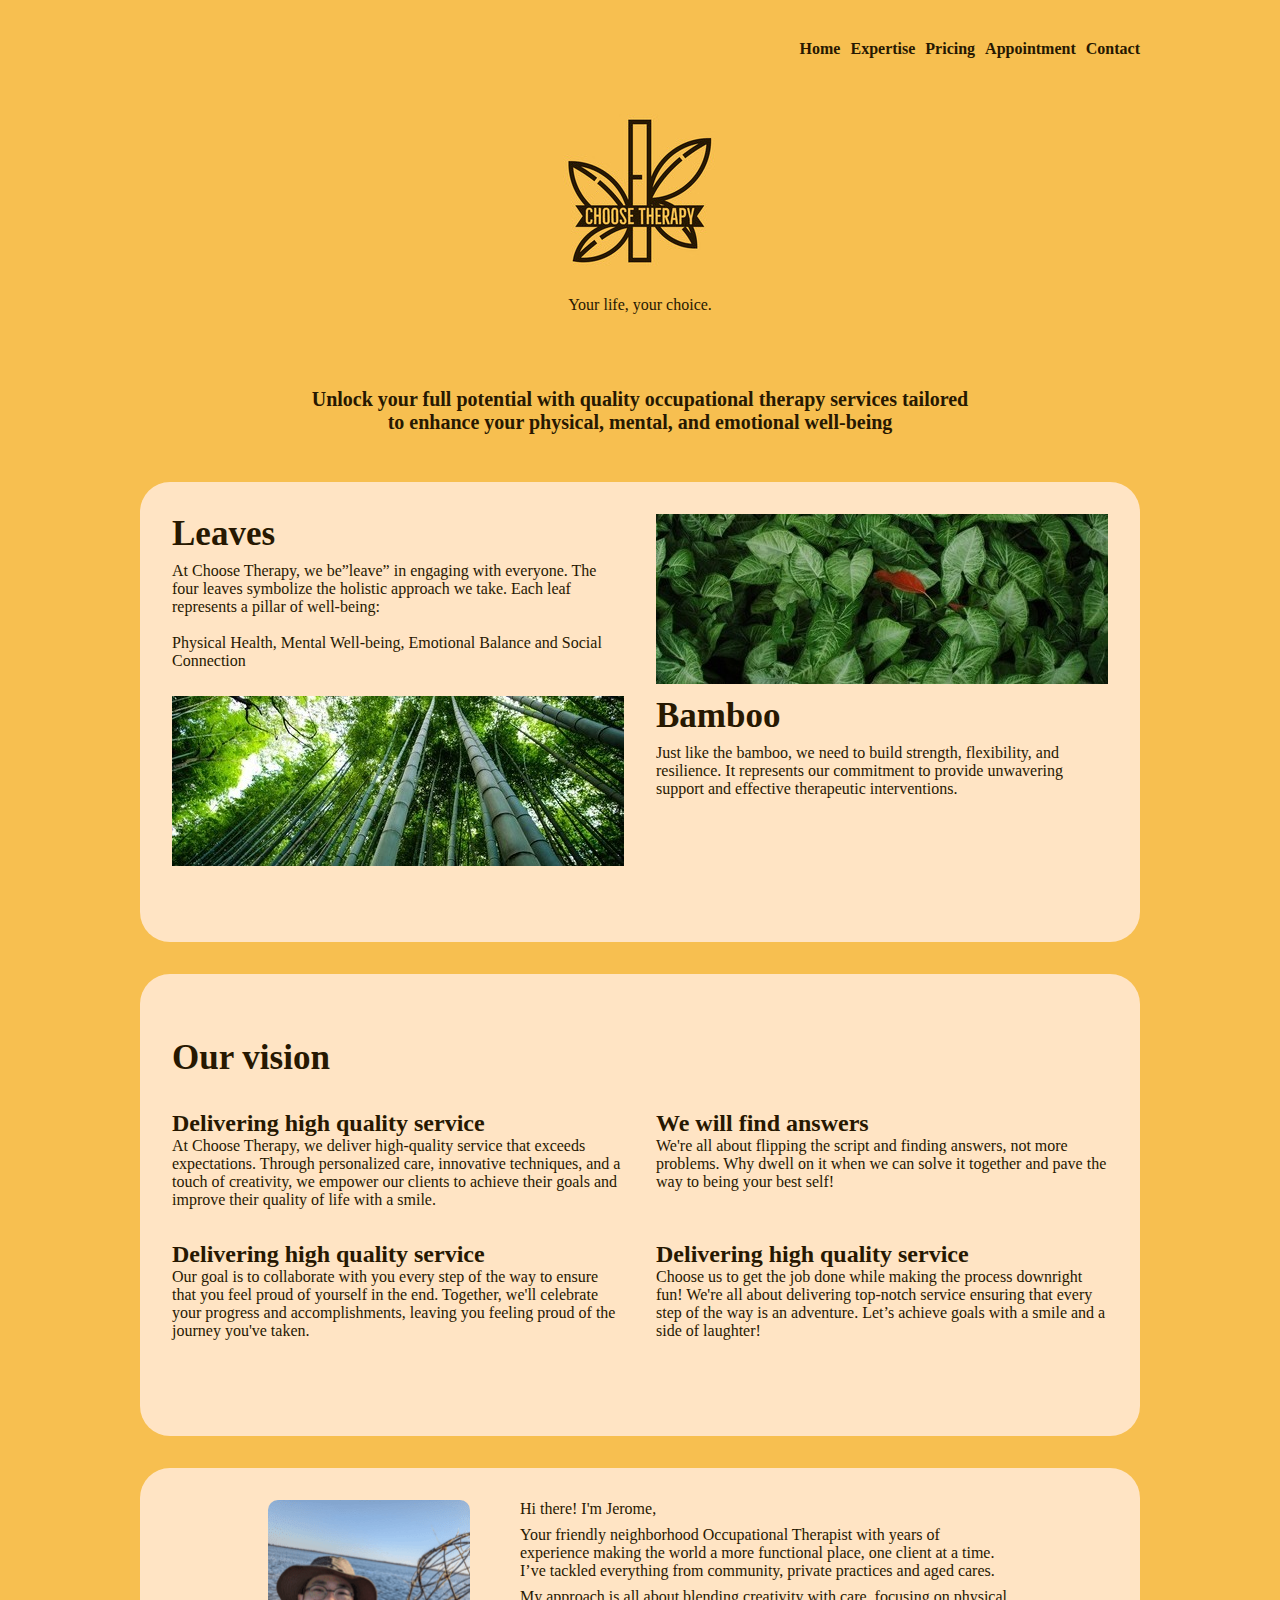
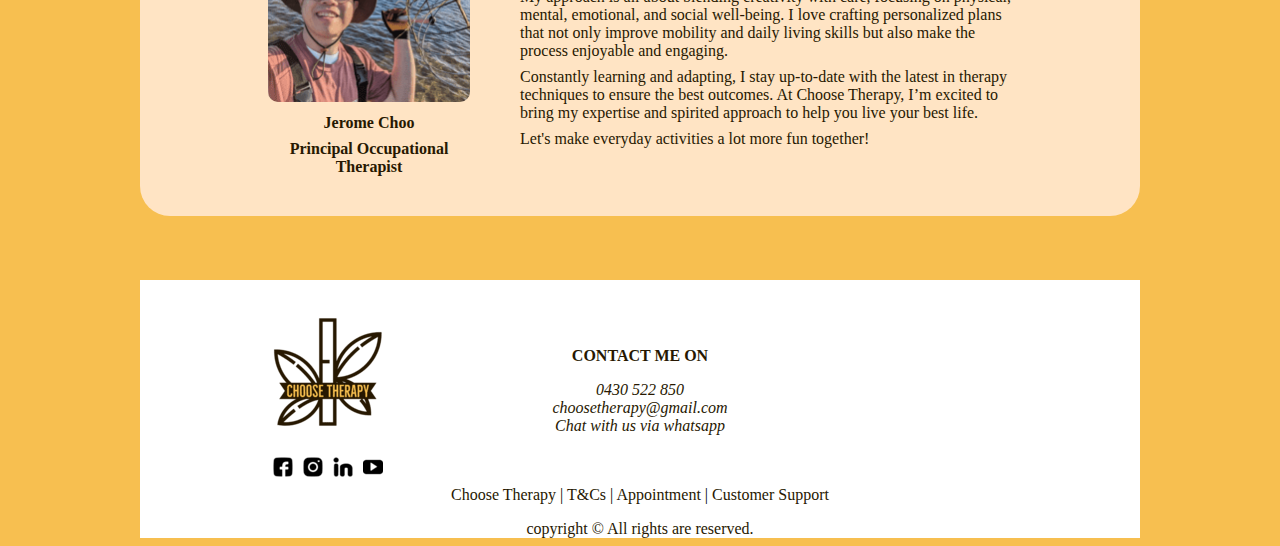
<file: index.html>
<!DOCTYPE html>
<html lang="en">
<head>
  <meta charset="UTF-8">
  <meta name="viewport" content="width=device-width, initial-scale=1.0">
  <meta name="description" content="Choose therapy, mobile therapy service in perth, WA">
  <title>Choose Therapy</title>
  <link rel="stylesheet" href="./css/style.css">
</head>
<body>
  <div id="wrapper">
    <header>
      <nav>
        <ul>
          <li><a href="index.html">Home</a></li>
          <li><a href="expertise.html">Expertise</a></li>
          <li><a href="pricing.html">Pricing</a></li>          
          <li><a href="appointment.html">Appointment</a></li>
          <li><a href="contact.html">Contact</a></li>
        </ul>
      </nav>
      <section class="nav-icon-container">
        <a href="#"><img id="hamberger-icon" class="nav-icon" src="./images/navigation-icon.svg" alt="navigation"></a>
        <span id="hamberger-menu">
          <nav>
            <ul>
              <li><a href="index.html">Home</a></li>
              <li><a href="expertise.html">Expertise</a></li>
              <li><a href="pricing.html">Pricing</a></li>          
              <li><a href="appointment.html">Appointment</a></li>
              <li><a href="contact.html">Contact</a></li>
            </ul>
          </nav>
        </span>
      </section>
      <section class="logo">
        <a href="index.html"><img src="./images/choose-therapy-logo.jpeg" alt="logo"></a>
        <p>Your life, your choice.</p>
      </section>  
    </header>
    <main id="index">
      <section class="intro">
        <p>Unlock your full potential with quality occupational therapy services tailored<br>
        to enhance your physical, mental, and emotional well-being</p>
      </section>
      <section class="business-philosophy">
        <section>
          <h1>Leaves</h1>
          <p>
            At Choose Therapy, we be”leave” in engaging with everyone. 
            The four leaves symbolize the holistic approach we take. Each leaf represents a pillar of well-being:
          </p>
          <br>
          <p>
            Physical Health, Mental Well-being, Emotional Balance and Social Connection
          </p>

        </section>
        <section> <!-- class="leave-img"-->
          <img class="leave-img" src="images/leaves.jpg" alt="leaves">
          <img class="leave-img-mobile" src="images/leaves-mobile.jpg" alt="leaves">
          <!-- reference by Unsplash URL:https://unsplash.com/@ineka?utm_content=creditCopyText&utm_medium=referral&utm_source=unsplash -->
        </section>
        <section > <!--  class="bamboo-img" -->
          <img class="bamboo-img" src="images/bamboo.jpg" alt="bamboo">
          <img class="bamboo-img-mobile" src="images/bamboo-mobile.jpg" alt="bamboo">
          <!-- reference by Unsplash URL:https://unsplash.com/@eleonoralbasi?utm_content=creditCopyText&utm_medium=referral&utm_source=unsplash -->
        </section>
        <section class="bamboo">
          <h1>Bamboo</h1>
          <p>
            Just like the bamboo, we need to build strength, flexibility, and resilience. It represents our commitment to provide unwavering support and effective therapeutic interventions.
          </p>
        </section>
      </section>
      <section class="vision">
        <section>
          <h1>Our vision</h1>
        </section>
        <section class="vision-container">
          <section>
            <h2>Delivering high quality service</h2>
            <p>
              At Choose Therapy, we deliver high-quality service that exceeds expectations. Through personalized care, innovative techniques, and a touch of creativity, we empower our clients to achieve their goals and improve their quality of life with a smile.
            </p>
          </section>
          <section>
            <h2>We will find answers</h2>
            <p>
              We're all about flipping the script and finding answers, not more problems. Why dwell on it when we can solve it together and pave the way to being your best self!
            </p>
          </section>
          <section>
            <h2>Delivering high quality service</h2>
            <p>
              Our goal is to collaborate with you every step of the way to ensure that you feel proud of yourself in the end. Together, we'll celebrate your progress and accomplishments, leaving you feeling proud of the journey you've taken.
            </p>
          </section>
          <section>
            <h2>Delivering high quality service</h2>
            <p>
              Choose us to get the job done while making the process downright fun! We're all about delivering top-notch service ensuring that every step of the way is an adventure. Let’s achieve goals with a smile and a side of laughter!
            </p>
          </section>
        </section>
      </section>
      <section class="principal-therapist">
        <section class="therapist-name">
          <img src="./images/principal-therapist.png" alt="principal occupational therapist">
          <!-- Photo by <a href="https://unsplash.com/@miracletwentyone?utm_content=creditCopyText&utm_medium=referral&utm_source=unsplash">Joseph Gonzalez</a> on <a href="https://unsplash.com/photos/man-wearing-white-v-neck-shirt-iFgRcqHznqg?utm_content=creditCopyText&utm_medium=referral&utm_source=unsplash">Unsplash</a> -->
          <p>Jerome Choo</p>
          <p>Principal Occupational Therapist</p>
        </section>
        <section class="greeting">
          <p>
            Hi there! I'm Jerome,
          </p>
          <p>
            Your friendly neighborhood Occupational Therapist with years of experience making the world a more functional place, one client at a time. I’ve tackled everything from community, private practices and aged cares.
          </p>
          <p>
            My approach is all about blending creativity with care, focusing on physical, mental, emotional, and social well-being. I love crafting personalized plans that not only improve mobility and daily living skills but also make the process enjoyable and engaging.
          </p>
          <p>
            Constantly learning and adapting, I stay up-to-date with the latest in therapy techniques to ensure the best outcomes. At Choose Therapy, I’m excited to bring my expertise and spirited approach to help you live your best life.
          </p>
          <p>
            Let's make everyday activities a lot more fun together!
          </p>
        </section>
      </section>
    </main>
    <footer>
      <section class="footer-main">
        <section class="left-footer">
          <section class="footer-logo">
            <a href="index.html"><img src="./images/choose-therapy-logo-transparent.png" alt="logo"></a>
          </section>
          <section class="social-media">
            <a href="https://www.facebook.com/choosetherapy.au"><img src="./images/facebook-sns.png" alt="facebook logo"></a>
            <a href="https://www.instagram.com/choosetherapy.au/"><img src="./images/instagram-logo.png" alt="instagram logo"></a>
            <a href="https://au.linkedin.com/in/jerome-choo-42639375?original_referer=https%3A%2F%2Fwww.google.com%2F"><img src="./images/linkedin-logo.png" alt="linkedin logo"></a>
            <a href="#"><img src="./images/youtube-logo.png" alt="youtube logo"></a>
          </section>
        </section>
        <section class="address">
          <address>
            <p class="contact-text">CONTACT ME ON</p>
            <p>0430 522 850</p>
            <p>choosetherapy@gmail.com</p>
            <p>Chat with us via <a href="https://wa.me/61430522850">whatsapp</a></p>
          </address>
        </section>
      </section>
      <section class="copyright">
        <nav>
          <a href="./index.html">Choose Therapy </a>|
          <a href="#">T&Cs </a>|
          <a href="./appointment.html">Appointment </a>|
          <a href="./contact.html">Customer Support</a>
        </nav>
        <p>copyright &copy; All rights are reserved.</p>
      </section>
    </footer>
  </div>
  <script src="./js/navigation.js"></script>
</body>
</html>
</file>
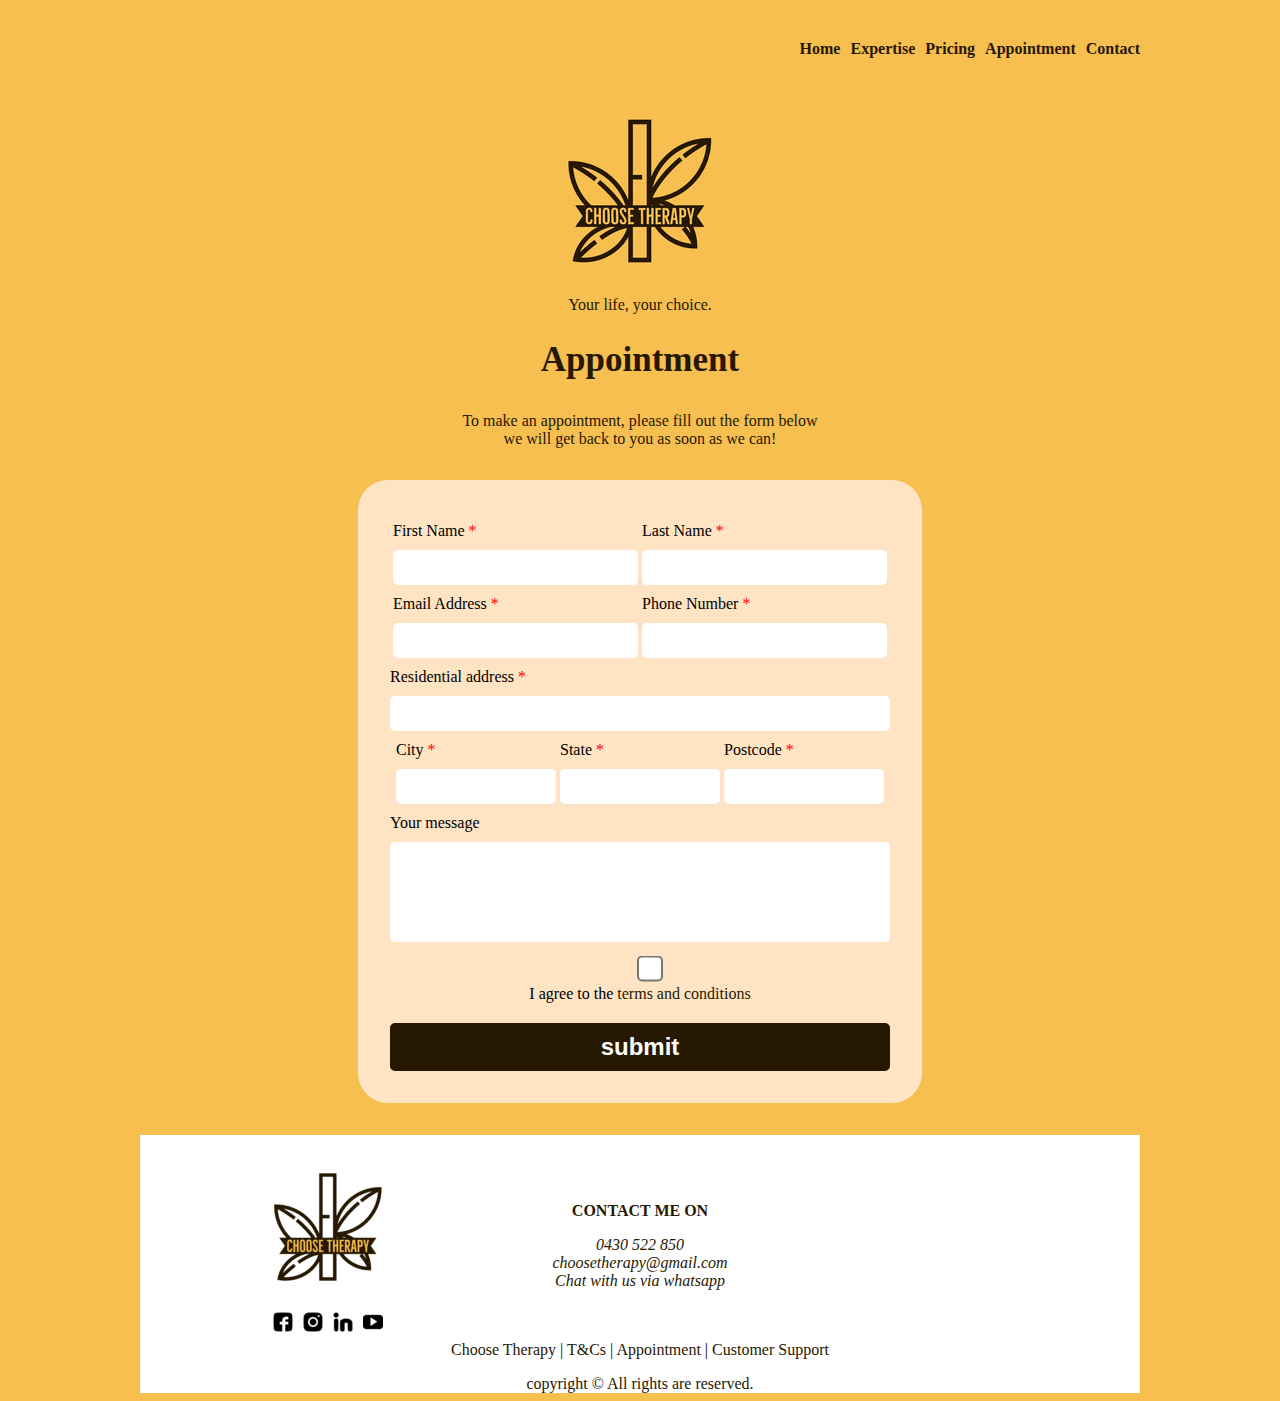
<file: appointment.html>
<!DOCTYPE html>
<html lang="en">
<head>
  <meta charset="UTF-8">
  <meta name="viewport" content="width=device-width, initial-scale=1.0">
  <meta name="description" content="choose therapy, Make an appointment with one of our experienced therapists in Australia">
  <title>Choose Therapy</title>
  <link rel="stylesheet" href="./css/style.css">
</head>
<body>
  <div id="wrapper">
    <header>
      <nav>
        <ul>
          <li><a href="index.html">Home</a></li>
          <li><a href="expertise.html">Expertise</a></li>
          <li><a href="pricing.html">Pricing</a></li>          
          <li><a href="appointment.html">Appointment</a></li>
          <li><a href="contact.html">Contact</a></li>
        </ul>
      </nav>
      <section class="nav-icon-container">
        <a href="#"><img id="hamberger-icon" class="nav-icon" src="./images/navigation-icon.svg" alt="navigation"></a>
        <span id="hamberger-menu">
          <nav>
            <ul>
              <li><a href="index.html">Home</a></li>
              <li><a href="expertise.html">Expertise</a></li>
              <li><a href="pricing.html">Pricing</a></li>          
              <li><a href="appointment.html">Appointment</a></li>
              <li><a href="contact.html">Contact</a></li>
            </ul>
          </nav>
        </span>
      <!-- reference by streamline URL:https://www.streamlinehq.com/icons/ultimate-regular-free?search=navigation&icon=ico_pgTZZIczXHFkqvku -->  
      </section>
      <section class="logo">
        <a href="index.html"><img src="./images/choose-therapy-logo.jpeg" alt="logo"></a>
        <p>Your life, your choice.</p>
      </section>  
    </header>
    <main id="appointment">
      <section>
        <h1>Appointment</h1>
        <p>To make an appointment, please fill out the form below</p>
        <p>we will get back to you as soon as we can!</p>
      </section>
      <form action="https://formsubmit.co/1141c4132a5bd5aa7a77681bb9551ee6" method="POST" id="theForm">
        
        <!-- honeypot -->
        <input type="text" name="_honey" style="display: none;">
        <!-- Disable Captcha -->
        <input type="hidden" name="_captcha" value="false">
        <!-- Success page after form submitted -->
        <input type="hidden" name="_next" value="https://darae1225.github.io/choose-therapy/success.html">
        
        <fieldset>
          <section class="details mobile-details">
            <label for="firstName" class="block-label">First Name <span>&#42;</span></label>
            <input type="text" name="First&nbsp;Name" id="firstName" required>
            <span class="tooltip" id="tooltip-email">Please enter your first name</span>
          </section>
          <section class="details mobile-details">
            <label for="lastName" class="block-label">Last Name <span>&#42;</span></label>
            <input type="text" name="Last&nbsp;Name" id="lastName" required>
            <span class="tooltip" id="tooltip-email">Please enter your last name</span>
          </section>
          <section class="details mobile-details">
            <label for="email" class="block-label">Email Address <span>&#42;</span></label>
            <input type="text" name="email" id="email" required>
            <span class="tooltip" id="tooltip-email">Please enter your email address</span>
          </section>
          <section class="details mobile-details">
            <label for="phone" class="block-label">Phone Number <span>&#42;</span></label>
            <input type="text" name="phone" id="phone" required>
            <span class="tooltip" id="tooltip-email">Please enter your phone number</span>
          </section>
          <section class="home-address mobile-details">
            <label for="address" class="block-label">Residential address <span>&#42;</span></label>
            <input type="text" name="address" id="address" required>
            <span class="tooltip" id="tooltip-email">Please enter your address</span>
          </section>
          <section class="address mobile-details">
            <label for="city" class="block-label">City <span>&#42;</span></label>
            <input type="text" name="city" id="city" required>
            <span class="tooltip" id="tooltip-email">Please enter city</span>
          </section>
          <section class="address mobile-address">
            <label for="state" class="block-label">State <span>&#42;</span></label>
            <input type="text" name="state" id="state" required>
            <span class="tooltip" id="tooltip-email">Please enter state</span>
          </section>
          <section class="address mobile-address">
            <label for="postcode" class="block-label">Postcode <span>&#42;</span></label>
            <input type="text" name="postcode" id="postcode" required>
            <span class="tooltip" id="tooltip-email">Please enter postcode</span>
          </section>
          <section class="message mobile-details">
            <label for="message" class="block-label">Your message</label>
            <input type="text" name="message" id="message" required>
          </section>
          <section class="terms">
            <label for="checkbox"></label>
            <input type="checkbox" name="terms" id="terms" required> I agree to the <span><a href="#">terms and conditions</a></span>
          </section>
          <section class="submit mobile-details">
            <input type="submit" value="submit" id="submit">
          </section>
        </fieldset>
      </form>
    </main>
    <footer>
      <section class="footer-main">
        <section class="left-footer">
          <section class="footer-logo">
            <a href="index.html"><img src="./images/choose-therapy-logo-transparent.png" alt="logo"></a>
          </section>
          <section class="social-media">
            <a href="https://www.facebook.com/choosetherapy.au"><img src="./images/facebook-sns.png" alt="facebook logo"></a>
            <a href="https://www.instagram.com/choosetherapy.au/"><img src="./images/instagram-logo.png" alt="instagram logo"></a>
            <a href="https://au.linkedin.com/in/jerome-choo-42639375?original_referer=https%3A%2F%2Fwww.google.com%2F"><img src="./images/linkedin-logo.png" alt="linkedin logo"></a>
            <a href="#"><img src="./images/youtube-logo.png" alt="youtube logo"></a>
          </section>
        </section>
        <section class="address">
          <address>
            <p class="contact-text">CONTACT ME ON</p>
            <p>0430 522 850</p>
            <p>choosetherapy@gmail.com</p>
            <p><a href="https://wa.me/61430522850">Chat with us via  whatsapp</a></p>
          </address>
        </section>
      </section>
      <section class="copyright">
        <nav>
          <a href="./index.html">Choose Therapy </a>|
          <a href="#">T&Cs </a>|
          <a href="./appointment.html">Appointment </a>|
          <a href="./contact.html">Customer Support</a>
        </nav>
        <p>copyright &copy; All rights are reserved.</p>
      </section>
    </footer>
  </div>
  <script src="js/navigation.js"></script>
</body>
</html>
</file>
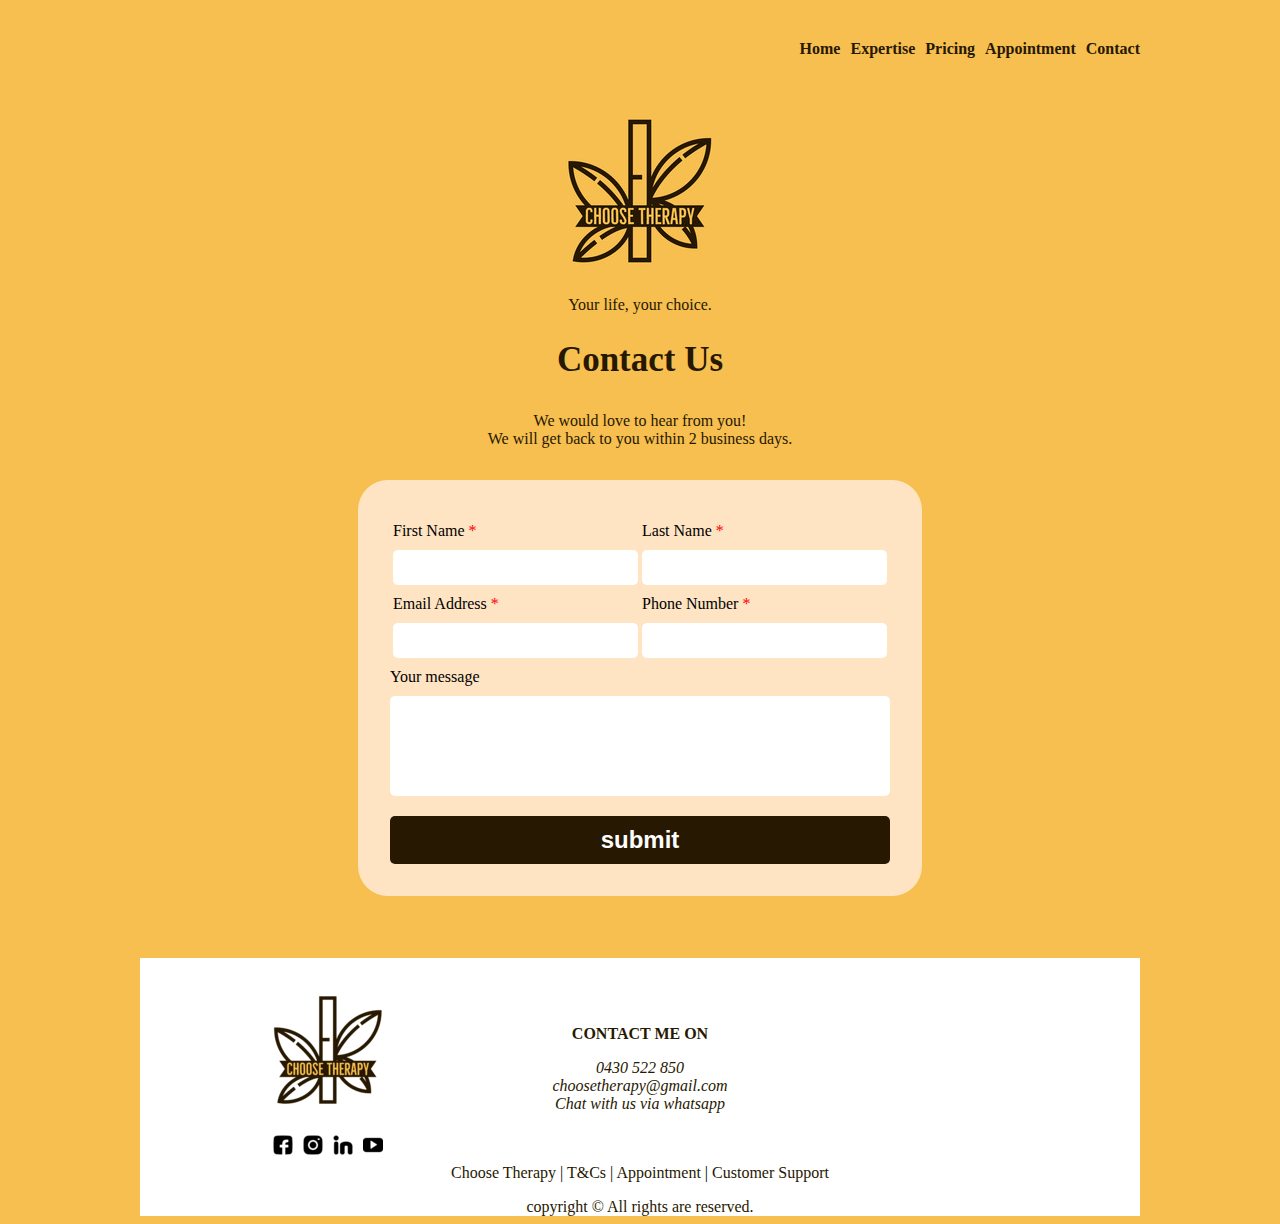
<file: contact.html>
<!DOCTYPE html>
<html lang="en">
<head>
  <meta charset="UTF-8">
  <meta name="viewport" content="width=device-width, initial-scale=1.0">
  <meta name="description" content="choose therapy, mobile therapy service based in Perth, WA.">
  <title>Choose Therapy</title>
  <link rel="stylesheet" href="./css/style.css">
</head>
<body>
  <div id="wrapper">
    <header>
      <nav>
        <ul>
          <li><a href="index.html">Home</a></li>
          <li><a href="expertise.html">Expertise</a></li>
          <li><a href="pricing.html">Pricing</a></li>          
          <li><a href="appointment.html">Appointment</a></li>
          <li><a href="contact.html">Contact</a></li>
        </ul>
      </nav>
      <section class="nav-icon-container">
        <a href="#"><img id="hamberger-icon" class="nav-icon" src="./images/navigation-icon.svg" alt="navigation"></a>
        <span id="hamberger-menu">
          <nav>
            <ul>
              <li><a href="index.html">Home</a></li>
              <li><a href="expertise.html">Expertise</a></li>
              <li><a href="pricing.html">Pricing</a></li>          
              <li><a href="appointment.html">Appointment</a></li>
              <li><a href="contact.html">Contact</a></li>
            </ul>
          </nav>
        </span>
        <!-- reference by streamline URL:https://www.streamlinehq.com/icons/ultimate-regular-free?search=navigation&icon=ico_pgTZZIczXHFkqvku -->
      </section>
      <section class="logo">
        <a href="index.html"><img src="./images/choose-therapy-logo.jpeg" alt="logo"></a>
        <p>Your life, your choice.</p>
      </section>  
    </header>
    <main id="contact">
        <section>
          <h1>Contact Us</h1>
          <p>We would love to hear from you!</p>
          <p>We will get back to you within 2 business days.</p>
        </section>
        <form action="https://formsubmit.co/1141c4132a5bd5aa7a77681bb9551ee6" method="POST" id="theForm">
          
          <!-- honeypot -->
          <input type="text" name="_honey" style="display: none;">
          <!-- Disable Captcha -->
          <input type="hidden" name="_captcha" value="false">
          <!-- Success page after form submitted -->
          <input type="hidden" name="_next" value="https://darae1225.github.io/choose-therapy/success.html">
          
          <fieldset>
            <section class="details mobile-details">
              <label for="firstName" class="block-label">First Name <span>&#42;</span></label>
              <input type="text" name="First&nbsp;Name" id="firstName" required>
              <span class="tooltip" id="tooltip-firstName">Please enter your first name</span>
            </section>
            <section class="details mobile-details">
              <label for="lastName" class="block-label">Last Name <span>&#42;</span></label>
              <input type="text" name="Last&nbsp;Name" id="lastName" required>
              <span class="tooltip" id="tooltip-lastName">Please enter your last name</span>
            </section>
            <section class="details mobile-details">
              <label for="email" class="block-label">Email Address <span>&#42;</span></label>
              <input type="text" name="email" id="email" required>
              <span class="tooltip" id="tooltip-email">Please enter valid email address</span>
            </section>
            <section class="details mobile-details">
              <label for="phone" class="block-label">Phone Number <span>&#42;</span></label>
              <input type="text" name="phone" id="phone" required>
              <span class="tooltip" id="tooltip-email">Please enter valid phone number</span>
            </section>
            <section class="message mobile-details">
              <label for="message" class="block-label">Your message</label>
              <input type="text" name="message" id="message" required>
              <span class="tooltip" id="tooltip-message">Please describe the plan you are currently on and what you would like to inquire about.</span>
            </section>
            <section class="submit mobile-details">
              <input type="submit" value="submit" id="submit">
            </section>
          </fieldset>
        </form>
    </main>
    <footer>
      <section class="footer-main">
        <section class="left-footer">
          <section class="footer-logo">
            <a href="index.html"><img src="./images/choose-therapy-logo-transparent.png" alt="logo"></a>
          </section>
          <section class="social-media">
            <a href="https://www.facebook.com/choosetherapy.au"><img src="./images/facebook-sns.png" alt="facebook logo"></a>
            <a href="https://www.instagram.com/choosetherapy.au/"><img src="./images/instagram-logo.png" alt="instagram logo"></a>
            <a href="https://au.linkedin.com/in/jerome-choo-42639375?original_referer=https%3A%2F%2Fwww.google.com%2F"><img src="./images/linkedin-logo.png" alt="linkedin logo"></a>
            <a href="#"><img src="./images/youtube-logo.png" alt="youtube logo"></a>
          </section>
        </section>
        <section class="address">
          <address>
            <p class="contact-text">CONTACT ME ON</p>
            <p>0430 522 850</p>
            <p>choosetherapy@gmail.com</p>
            <p><a href="https://wa.me/61430522850">Chat with us via  whatsapp</a></p>
          </address>
        </section>
      </section>
      <section class="copyright">
        <nav>
          <a href="./index.html">Choose Therapy </a>|
          <a href="#">T&Cs </a>|
          <a href="./appointment.html">Appointment </a>|
          <a href="./contact.html">Customer Support</a>
        </nav>
        <p>copyright &copy; All rights are reserved.</p>
      </section>
    </footer>
    <script src="./js/contact.js"></script>
    <script src="./js/errorMessages.js"></script>
    <script src="./js/utilities.js"></script>
    <script>
      function runCode(e) {
        e.preventDefault();
      }
    </script>
  </div>
  <script src="js/navigation.js"></script>
</body>
</html>
</file>
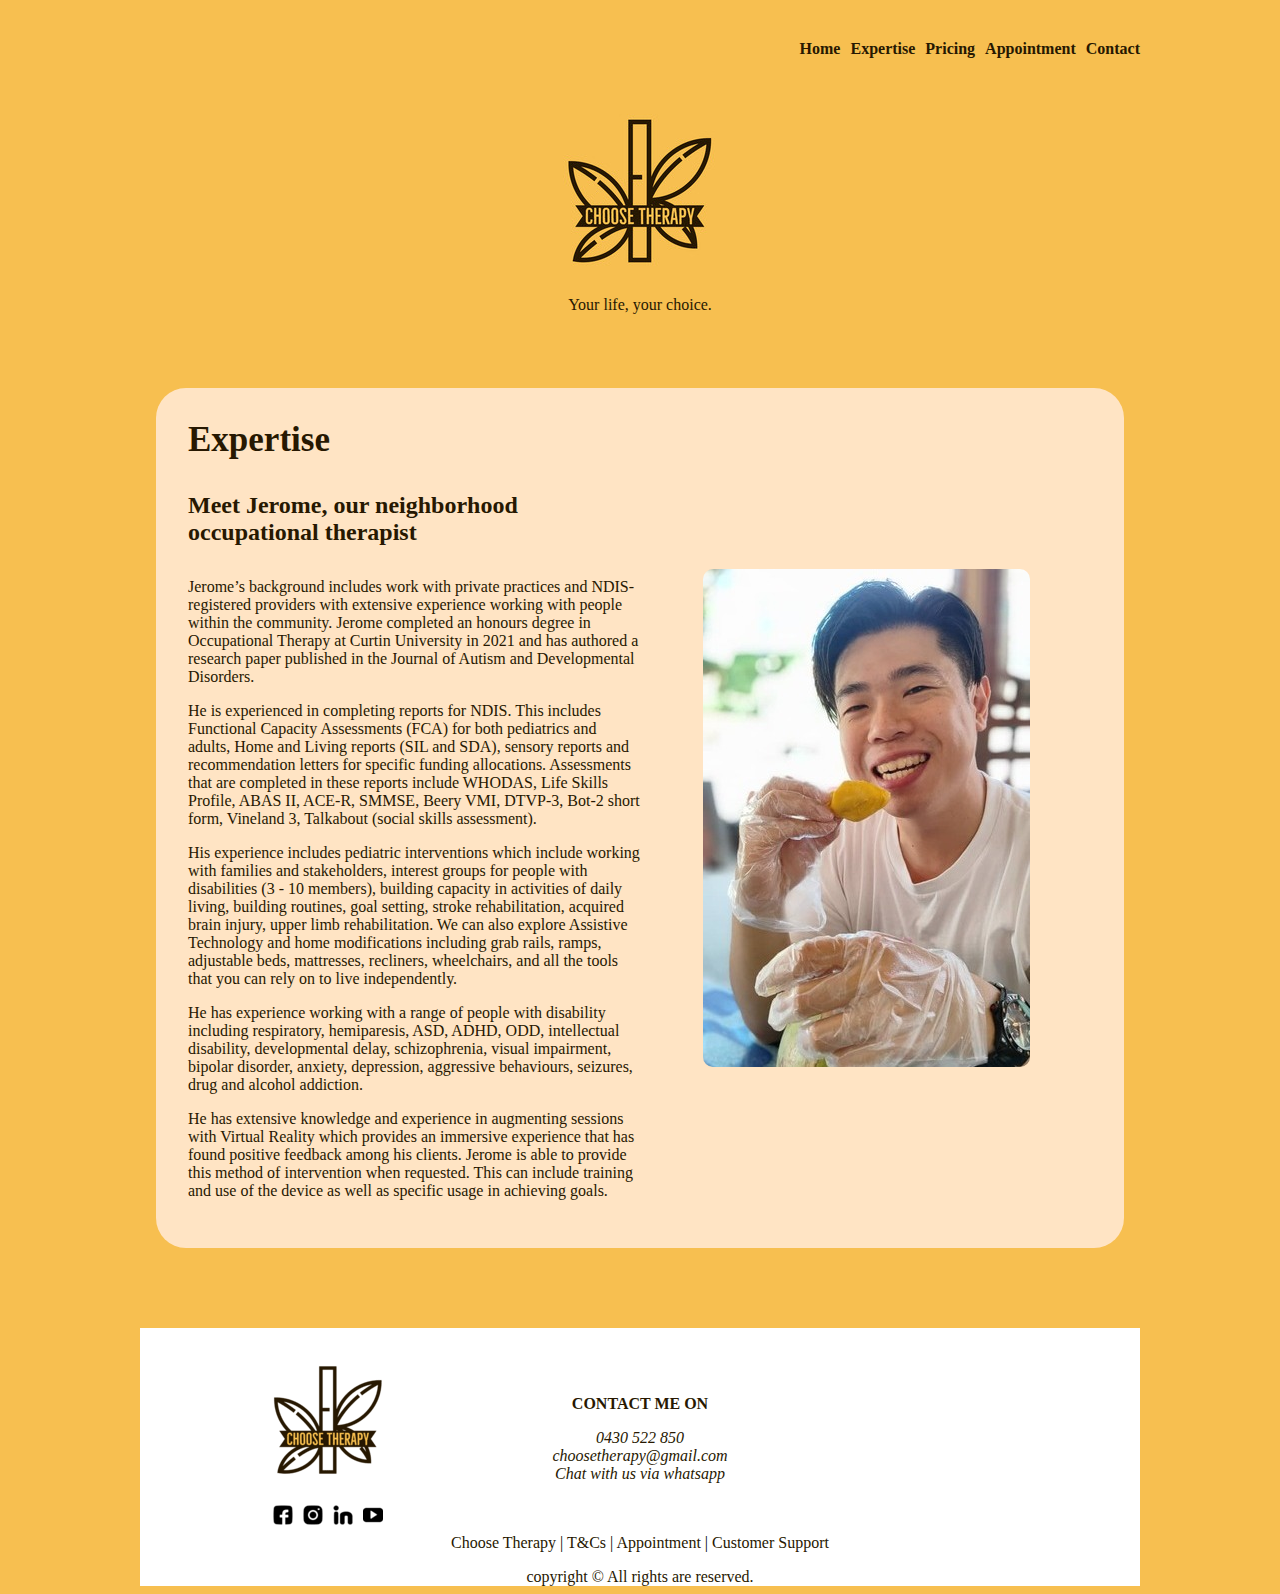
<file: expertise.html>
<!DOCTYPE html>
<html lang="en">
<head>
  <meta charset="UTF-8">
  <meta name="viewport" content="width=device-width, initial-scale=1.0">
  <meta name="description" content="Choose Therapy, experienced therapists in perth, WA">
  <title>Choose Therapy</title>
  <link rel="stylesheet" href="./css/style.css">
</head>
<body>
  <div id="wrapper">
    <header>
      <nav>
        <ul>
          <li><a href="index.html">Home</a></li>
          <li><a href="expertise.html">Expertise</a></li>
          <li><a href="pricing.html">Pricing</a></li>          
          <li><a href="appointment.html">Appointment</a></li>
          <li><a href="contact.html">Contact</a></li>
        </ul>
      </nav>
      <section class="nav-icon-container">
        <a href="#"><img id="hamberger-icon" class="nav-icon" src="./images/navigation-icon.svg" alt="navigation"></a>
        <span id="hamberger-menu">
          <nav>
            <ul>
              <li><a href="index.html">Home</a></li>
              <li><a href="expertise.html">Expertise</a></li>
              <li><a href="pricing.html">Pricing</a></li>          
              <li><a href="appointment.html">Appointment</a></li>
              <li><a href="contact.html">Contact</a></li>
            </ul>
          </nav>
        </span>
      </section>
      <section class="logo">
        <a href="index.html"><img src="./images/choose-therapy-logo.jpeg" alt="logo"></a>
        <p>Your life, your choice.</p>
      </section>  
    </header>
    <main id="expertise">
      <article>
        <h1>Expertise</h1>
        <h2>Meet Jerome, our neighborhood occupational therapist </h2>
        <p>
          Jerome’s background includes work with private practices and NDIS-registered providers with extensive experience working with people within the community. Jerome completed an honours degree in Occupational Therapy at Curtin University in 2021 and has authored a research paper published in the Journal of Autism and Developmental Disorders.
        </p>
        <p>
          He is experienced in completing reports for NDIS. This includes Functional Capacity Assessments (FCA) for both pediatrics and adults, Home and Living reports (SIL and SDA), sensory reports and recommendation letters for specific funding allocations. Assessments that are completed in these reports include WHODAS, Life Skills Profile, ABAS II, ACE-R, SMMSE, Beery VMI, DTVP-3, Bot-2 short form, Vineland 3, Talkabout (social skills assessment). 
        </p>
        <p>
          His experience includes pediatric interventions which include working with families and stakeholders, interest groups for people with disabilities (3 - 10 members), building capacity in activities of daily living, building routines, goal setting, stroke rehabilitation, acquired brain injury, upper limb rehabilitation. We can also explore Assistive Technology and home modifications including grab rails, ramps, adjustable beds, mattresses, recliners, wheelchairs, and all the tools that you can rely on to live independently.
        </p>
        <p>
          He has experience working with a range of people with disability including respiratory, hemiparesis, ASD, ADHD, ODD, intellectual disability, developmental delay, schizophrenia, visual impairment, bipolar disorder, anxiety, depression, aggressive behaviours, seizures, drug and alcohol addiction.
        </p>
        <p>
          He has extensive knowledge and experience in augmenting sessions with Virtual Reality which provides an immersive experience that has found positive feedback among his clients. Jerome is able to provide this method of intervention when requested. This can include training and use of the device as well as specific usage in achieving goals. 
        </p>
      </article>
      <aside>
        <img src="./images/main-therapist.jpg" alt="a photo of main therapist">
        <!-- Photo by <a href="https://unsplash.com/@thisisengineering?utm_content=creditCopyText&utm_medium=referral&utm_source=unsplash">ThisisEngineering</a> on <a href="https://unsplash.com/photos/man-in-maroon-crew-neck-long-sleeve-shirt-and-blue-denim-jeans-standing-on-green-field-Vp9r8XUSmZI?utm_content=creditCopyText&utm_medium=referral&utm_source=unsplash">Unsplash</a> -->
        <img class="mobile-main-therapist" src="./images/mobile-main-therapist.jpg" alt="a photo of main therapist">
      </aside>
    </main>
    <footer>
      <section class="footer-main">
        <section class="left-footer">
          <section class="footer-logo">
            <a href="index.html"><img src="./images/choose-therapy-logo-transparent.png" alt="logo"></a>
          </section>
          <section class="social-media">
            <a href="https://www.facebook.com/choosetherapy.au"><img src="./images/facebook-sns.png" alt="facebook logo"></a>
            <a href="https://www.instagram.com/choosetherapy.au/"><img src="./images/instagram-logo.png" alt="instagram logo"></a>
            <a href="https://au.linkedin.com/in/jerome-choo-42639375?original_referer=https%3A%2F%2Fwww.google.com%2F"><img src="./images/linkedin-logo.png" alt="linkedin logo"></a>
            <a href="#"><img src="./images/youtube-logo.png" alt="youtube logo"></a>
          </section>
        </section>
        <section class="address">
          <address>
            <p class="contact-text">CONTACT ME ON</p>
            <p>0430 522 850</p>
            <p>choosetherapy@gmail.com</p>
            <p><a href="https://wa.me/61430522850">Chat with us via  whatsapp</a></p>
          </address>
        </section>
      </section>
      <section class="copyright">
        <nav>
          <a href="./index.html">Choose Therapy </a>|
          <a href="#">T&Cs </a>|
          <a href="./appointment.html">Appointment </a>|
          <a href="./contact.html">Customer Support</a>
        </nav>
        <p>copyright &copy; All rights are reserved.</p>
      </section>
    </footer>
  </div>
  <script src="js/navigation.js"></script>
</body>
</html>
</file>
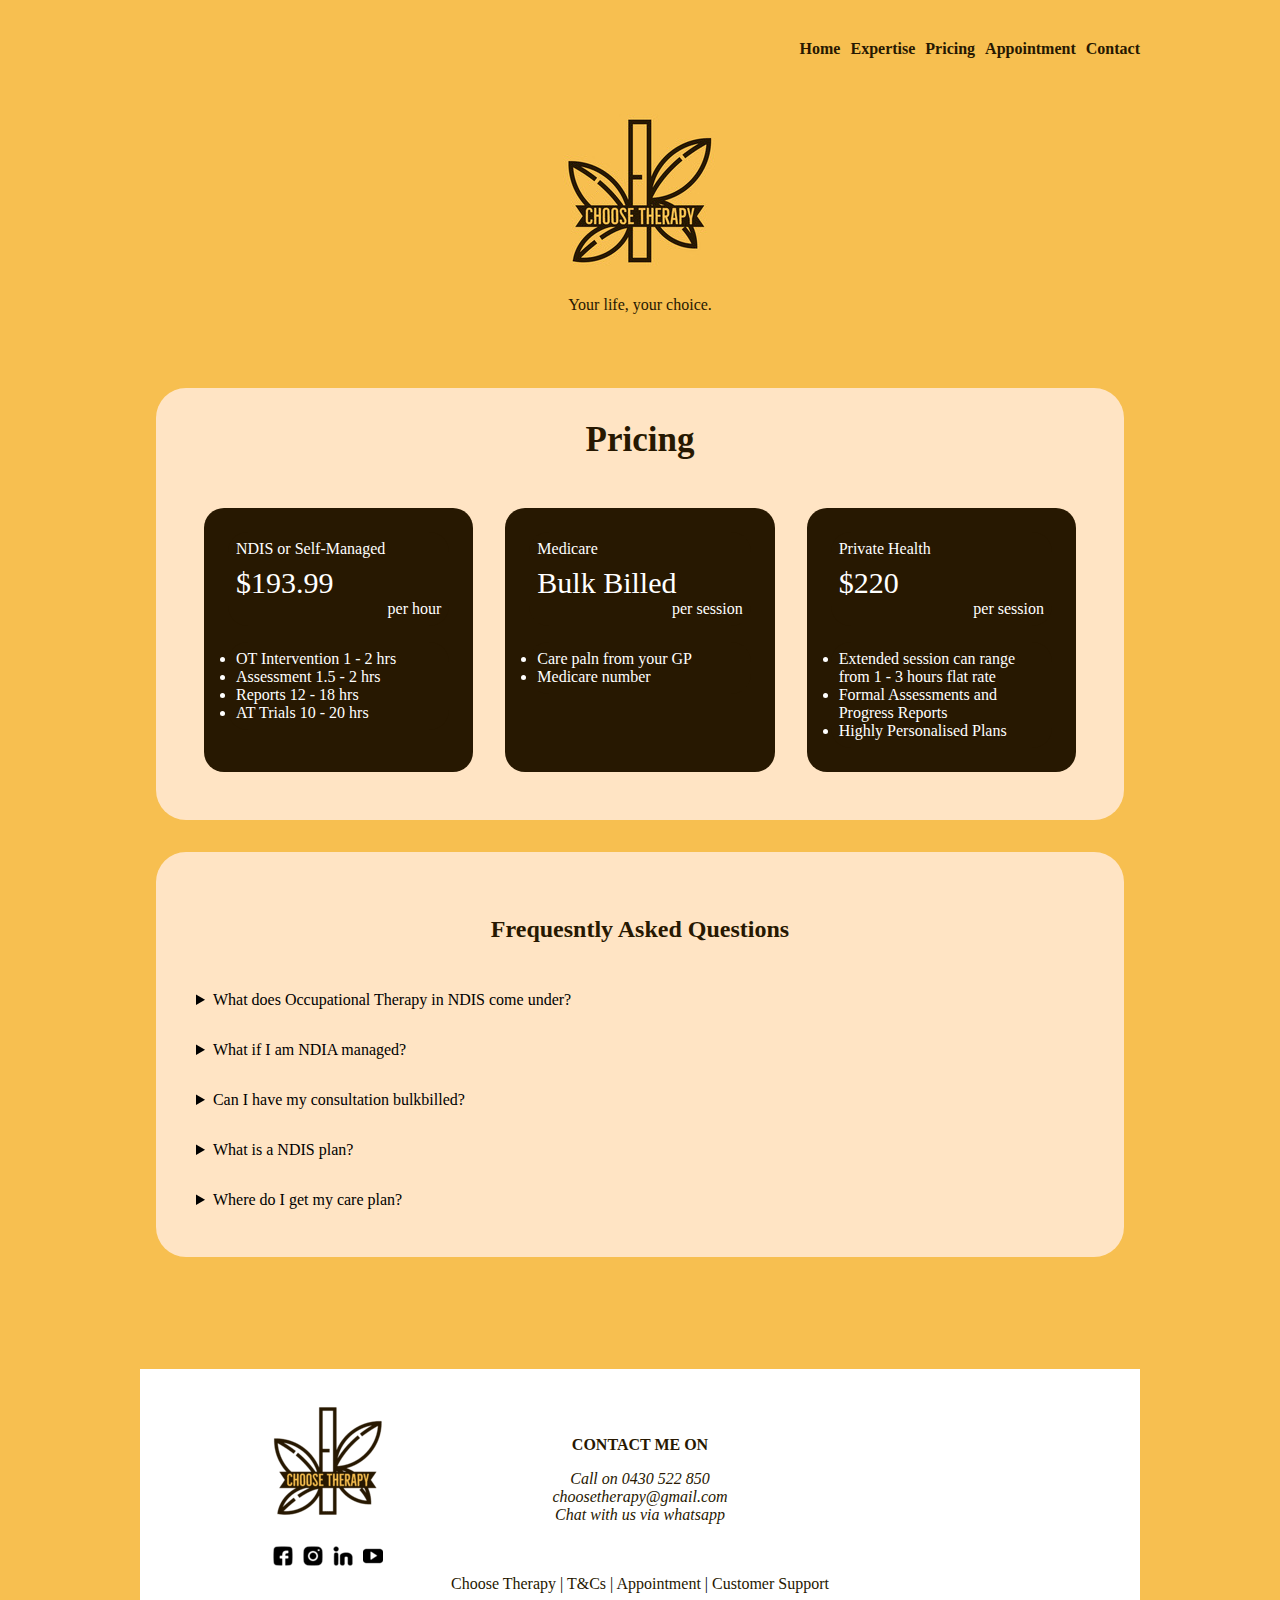
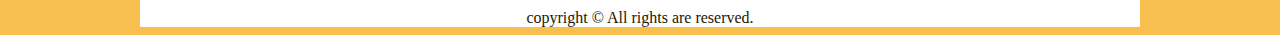
<file: pricing.html>
<!DOCTYPE html>
<html lang="en">
<head>
  <meta charset="UTF-8">
  <meta name="viewport" content="width=device-width, initial-scale=1.0">
  <meta name="description" content="NDIS managed or self-managed plan, Bulkbilling with medicare, private therapy sessions available at Choose Therapy">
  <title>Pricing</title>
  <link rel="stylesheet" href="./css/style.css">
</head>
<body>
  <div id="wrapper">
    <header>
      <nav>
        <ul>
          <li><a href="index.html">Home</a></li>
          <li><a href="expertise.html">Expertise</a></li>
          <li><a href="pricing.html">Pricing</a></li>          
          <li><a href="appointment.html">Appointment</a></li>
          <li><a href="contact.html">Contact</a></li>
        </ul>
      </nav>
      <section class="nav-icon-container">
        <a href="#"><img id="hamberger-icon" class="nav-icon" src="./images/navigation-icon.svg" alt="navigation"></a>
        <span id="hamberger-menu">
          <nav>
            <ul>
              <li><a href="index.html">Home</a></li>
              <li><a href="expertise.html">Expertise</a></li>
              <li><a href="pricing.html">Pricing</a></li>          
              <li><a href="appointment.html">Appointment</a></li>
              <li><a href="contact.html">Contact</a></li>
            </ul>
          </nav>
        </span>
        <!-- reference by streamline URL:https://www.streamlinehq.com/icons/ultimate-regular-free?search=navigation&icon=ico_pgTZZIczXHFkqvku -->
      </section>
      <section class="logo">
        <a href="index.html"><img src="./images/choose-therapy-logo.jpeg" alt="logo"></a>
        <p>Your life, your choice.</p>
      </section>  
    </header>
    <main id="pricing">
      <section class="pricing-container">
        <h1>Pricing</h1>
        <section class="pricing">
          <article class="billing">
            <article>
              <p class="plans">NDIS or Self-Managed</p>
              <p class="rate">$193.99</p>
              <p class="session">per hour</p>
            </article>
            <article>
              <ul class="pricing-info">
                <li>OT Intervention 1 - 2 hrs </li>
                <li>Assessment 1.5 - 2 hrs </li>
                <li>Reports 12 - 18 hrs </li>
                <li>AT Trials 10 - 20 hrs </li>
              </ul>
            </article>
          </article>
          <article class="billing">
            <article>
              <p class="plans">Medicare</p>
              <p class="rate">Bulk Billed</p>
              <p class="session">per session</p>
            </article>
            <article>
              <ul class="pricing-info">
                <li>Care paln from your GP </li>
                <li>Medicare number</li>
              </ul>
            </article>
          </article>
          <article class="billing">
            <article>
              <p class="plans">Private Health</p>
              <p class="rate">$220</p>
                <P class="session">per session</P>
            </article>
            <article>
              <ul class="pricing-info">
                <li>Extended session can range from 1 - 3 hours flat rate</li>
                <li>Formal Assessments and Progress Reports</li>
                <li>Highly Personalised Plans</li>
              </ul>
            </article>
          </article>
        </section>
      </section>
      <section class="faq">
        <section>
          <h2>Frequesntly Asked Questions</h2>
          <details>
            <summary>What does Occupational Therapy in NDIS come under?</summary>
            <section>
              <p>Lorem ipsum dolor sit amet, consectetur adipiscing elit, sed do eiusmod tempor incididunt ut labore et dolore magna aliqua. Ut enim ad minim veniam, quis nostrud exercitation ullamco laboris nisi ut aliquip ex ea commodo consequat. Duis aute irure dolor in reprehenderit in voluptate velit esse cillum dolore eu fugiat nulla pariatur. Excepteur sint occaecat cupidatat non proident, sunt in culpa qui officia deserunt mollit anim id est laborum.</p>
            </section>
          </details>
          <details>
            <summary>What if I am NDIA managed? </summary>
            <section>
              <p>Lorem ipsum dolor sit amet, consectetur adipiscing elit, sed do eiusmod tempor incididunt ut labore et dolore magna aliqua. Ut enim ad minim veniam, quis nostrud exercitation ullamco laboris nisi ut aliquip ex ea commodo consequat. Duis aute irure dolor in reprehenderit in voluptate velit esse cillum dolore eu fugiat nulla pariatur. Excepteur sint occaecat cupidatat non proident, sunt in culpa qui officia deserunt mollit anim id est laborum.</p>
            </section>
          </details>
          <details>
            <summary>Can I have my consultation bulkbilled?</summary>
            <section>
              <p>Lorem ipsum dolor sit amet, consectetur adipiscing elit, sed do eiusmod tempor incididunt ut labore et dolore magna aliqua. Ut enim ad minim veniam, quis nostrud exercitation ullamco laboris nisi ut aliquip ex ea commodo consequat. Duis aute irure dolor in reprehenderit in voluptate velit esse cillum dolore eu fugiat nulla pariatur. Excepteur sint occaecat cupidatat non proident, sunt in culpa qui officia deserunt mollit anim id est laborum.</p>
            </section>
          </details>
          <details>
            <summary>What is a NDIS plan?</summary>
            <section>
              <p>Lorem ipsum dolor sit amet, consectetur adipiscing elit, sed do eiusmod tempor incididunt ut labore et dolore magna aliqua. Ut enim ad minim veniam, quis nostrud exercitation ullamco laboris nisi ut aliquip ex ea commodo consequat. Duis aute irure dolor in reprehenderit in voluptate velit esse cillum dolore eu fugiat nulla pariatur. Excepteur sint occaecat cupidatat non proident, sunt in culpa qui officia deserunt mollit anim id est laborum.</p>
            </section>
          </details>
          <details>
            <summary>Where do I get my care plan?</summary>
            <section>
              <p>Lorem ipsum dolor sit amet, consectetur adipiscing elit, sed do eiusmod tempor incididunt ut labore et dolore magna aliqua. Ut enim ad minim veniam, quis nostrud exercitation ullamco laboris nisi ut aliquip ex ea commodo consequat. Duis aute irure dolor in reprehenderit in voluptate velit esse cillum dolore eu fugiat nulla pariatur. Excepteur sint occaecat cupidatat non proident, sunt in culpa qui officia deserunt mollit anim id est laborum.</p>
            </section>
          </details>
        </section>
      </section>
    </main>
    <footer>
      <section class="footer-main">
        <section class="left-footer">
          <section class="footer-logo">
            <a href="index.html"><img src="./images/choose-therapy-logo-transparent.png" alt="logo"></a>
          </section>
          <section class="social-media">
            <a href="https://www.facebook.com/choosetherapy.au"><img src="./images/facebook-sns.png" alt="facebook logo"></a>
            <a href="https://www.instagram.com/choosetherapy.au/"><img src="./images/instagram-logo.png" alt="instagram logo"></a>
            <a href="https://au.linkedin.com/in/jerome-choo-42639375?original_referer=https%3A%2F%2Fwww.google.com%2F"><img src="./images/linkedin-logo.png" alt="linkedin logo"></a>
            <a href="#"><img src="./images/youtube-logo.png" alt="youtube logo"></a>
          </section>
        </section>
        <section class="address">
          <address>
            <p class="contact-text">CONTACT ME ON</p>
            <p>Call on 0430 522 850</p>
            <p>choosetherapy@gmail.com</p>
            <p><a href="https://wa.me/61430522850">Chat with us via  whatsapp</a></p>
          </address>
        </section>
      </section>
      <section class="copyright">
        <nav>
          <a href="./index.html">Choose Therapy </a>|
          <a href="#">T&Cs </a>|
          <a href="./appointment.html">Appointment </a>|
          <a href="./contact.html">Customer Support</a>
        </nav>
        <p>copyright &copy; All rights are reserved.</p>
      </section>
    </footer>
  </div>
  <script src="js/navigation.js"></script>
</body>
</html>
</file>
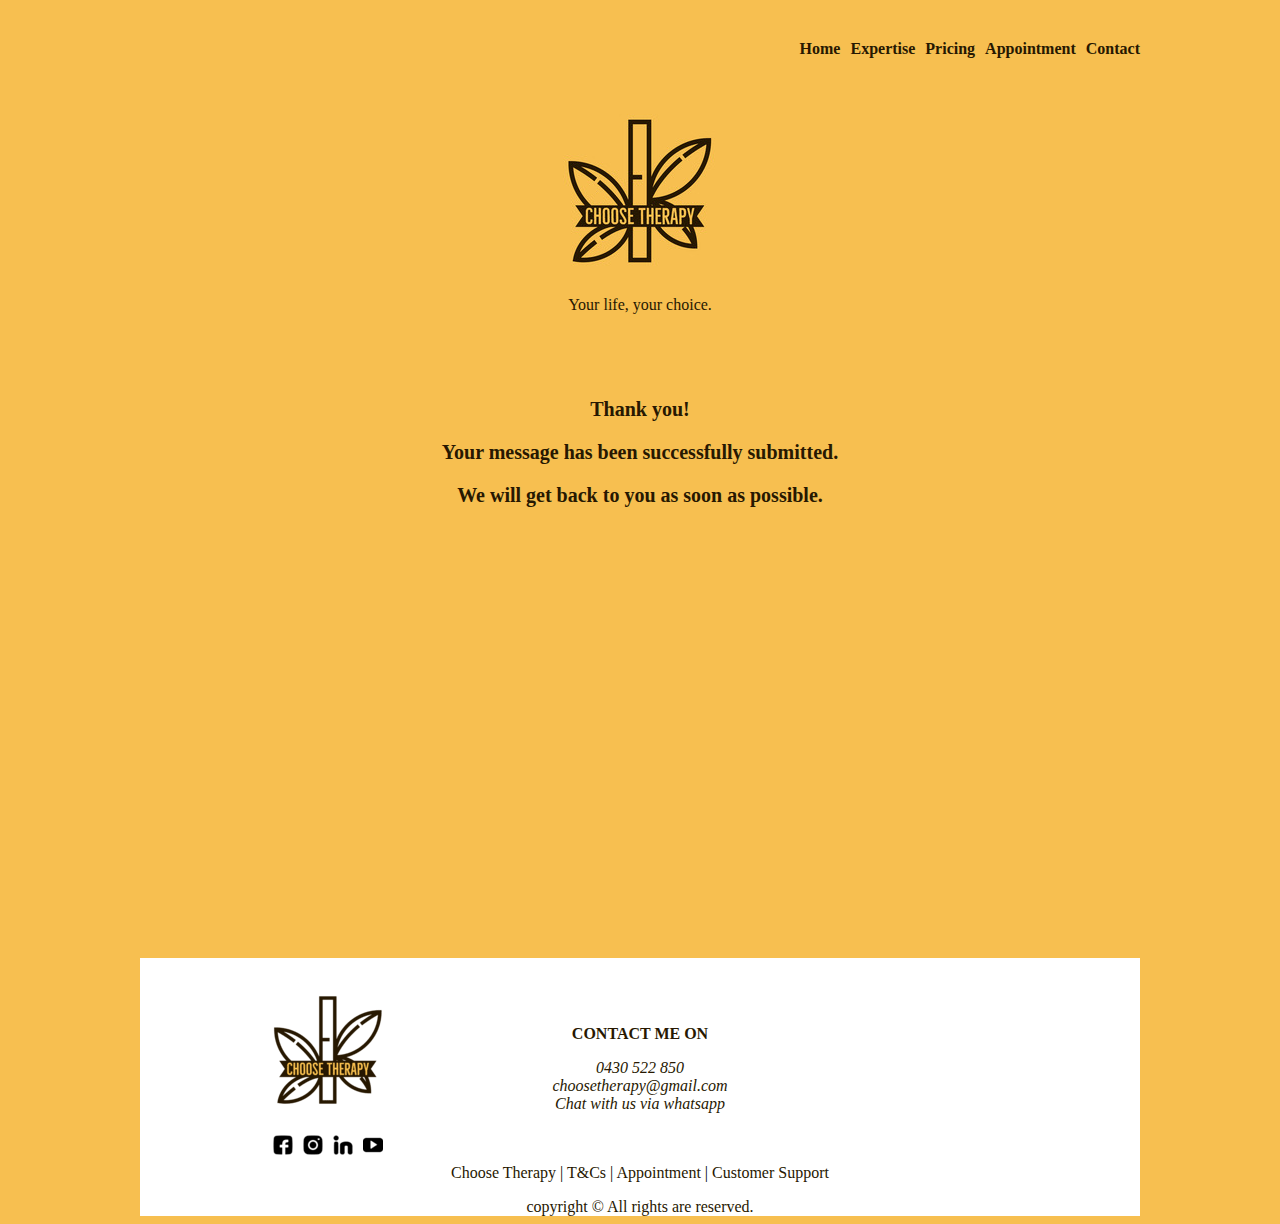
<file: success.html>
<!DOCTYPE html>
<html lang="en">
<head>
  <meta charset="UTF-8">
  <meta name="viewport" content="width=device-width, initial-scale=1.0">
  <meta name="description" content="Choose therapy, mobile therapy service in perth, WA">
  <title>Choose Therapy</title>
  <link rel="stylesheet" href="./css/style.css">
</head>
<body>
  <div id="wrapper">
    <header>
      <nav>
        <ul>
          <li><a href="index.html">Home</a></li>
          <li><a href="expertise.html">Expertise</a></li>
          <li><a href="pricing.html">Pricing</a></li>          
          <li><a href="appointment.html">Appointment</a></li>
          <li><a href="contact.html">Contact</a></li>
        </ul>
      </nav>
      <section class="nav-icon-container">
        <a href="#"><img id="hamberger-icon" class="nav-icon" src="./images/navigation-icon.svg" alt="navigation"></a>
        <span id="hamberger-menu">
          <nav>
            <ul>
              <li><a href="index.html">Home</a></li>
              <li><a href="expertise.html">Expertise</a></li>
              <li><a href="pricing.html">Pricing</a></li>          
              <li><a href="appointment.html">Appointment</a></li>
              <li><a href="contact.html">Contact</a></li>
            </ul>
          </nav>
        </span>
      </section>
      <section class="logo">
        <a href="index.html"><img src="./images/choose-therapy-logo.jpeg" alt="logo"></a>
        <p>Your life, your choice.</p>
      </section>  
    </header>
    <main id="success">
      <section>
        <p>Thank you!</p>
        <p>Your message has been successfully submitted.</p>
        <p>We will get back to you as soon as possible.</p>
      </section>
    </main>
    <footer>
      <section class="footer-main">
        <section class="left-footer">
          <section class="footer-logo">
            <a href="index.html"><img src="./images/choose-therapy-logo-transparent.png" alt="logo"></a>
          </section>
          <section class="social-media">
            <a href="https://www.facebook.com/choosetherapy.au"><img src="./images/facebook-sns.png" alt="facebook logo"></a>
            <a href="https://www.instagram.com/choosetherapy.au/"><img src="./images/instagram-logo.png" alt="instagram logo"></a>
            <a href="https://au.linkedin.com/in/jerome-choo-42639375?original_referer=https%3A%2F%2Fwww.google.com%2F"><img src="./images/linkedin-logo.png" alt="linkedin logo"></a>
            <a href="#"><img src="./images/youtube-logo.png" alt="youtube logo"></a>
          </section>
        </section>
        <section class="address">
          <address>
            <p class="contact-text">CONTACT ME ON</p>
            <p>0430 522 850</p>
            <p>choosetherapy@gmail.com</p>
            <p>Chat with us via <a href="https://wa.me/61430522850">whatsapp</a></p>
          </address>
        </section>
      </section>
      <section class="copyright">
        <nav>
          <a href="./index.html">Choose Therapy </a>|
          <a href="#">T&Cs </a>|
          <a href="./appointment.html">Appointment </a>|
          <a href="./contact.html">Customer Support</a>
        </nav>
        <p>copyright &copy; All rights are reserved.</p>
      </section>
    </footer>
  </div>
  <script src="./js/navigation.js"></script>
</body>
</html>
</file>
<file: css/style.css>
:root {
  --text-color: black;
  --primary-color: #F7BF50;
  --secondary-color: #271801;
  --box-color: bisque; 
}

html {
  background-color: #F7BF50;
  box-sizing: border-box;
}

a {
  text-decoration: none;
  cursor: pointer;
  color: var(--secondary-color);
}

a:hover {
  font-weight: bold;
}

h1 {
  font-size: 35px;
}

p,
h1,
h2 {
  margin: 0;
  color: var(--secondary-color)
;}

ul {
  list-style-type: none;
  margin: 0;
  padding: 0; 
}

#wrapper {
  max-height: 1000vh;
  max-width: 1000px;
  margin: 0 auto;

  display: grid;
  grid-template-areas: /*grid area must be direct children of wrapper in this case*/
    "header"
    "main"
    "footer";
  grid-template-rows: 300px minmax(650px, auto) auto;
  grid-template-columns: 1fr;
}

body {
  overflow-x: hidden; /*remove all whitespaces*/
}

header nav {
  grid-area: header;
  align-content: center;
  font-weight: bold;
  margin: 2rem 0;
}

header nav ul {
  display: flex;
  justify-content: flex-end;
  gap: 10px;
}

.nav-icon-container, 
.nav-icon {
  display: none;
}

header .logo {
  text-align: center;
}

header .logo img {
  max-width: 202px;
  width: 100%;
  height: 202px;
}

#index { 
  grid-area: main;
  padding: 2em 0;
  margin: 0;
}

#index .intro {
  text-align: center;
  margin: 3rem 0;
}

#index .intro p {
  font-size: 20px;
  font-weight: bold;
}

#index .business-philosophy {
  display: grid;
  grid-template-areas: 
    "leave" "leave-img"
    "baboo-img" "bamboo";
  grid-template-columns: repeat(2, 1fr);
  grid-template-rows: repeat(2, 150px);
  gap: 2rem;
  background-color: var(--box-color);
  padding: 2em;
  border-radius: 30px;
  margin-bottom: 2em;
}

#index .leave-img-mobile,
#index .bamboo-img-mobile {
  display: none;
}

#index .leave-img img,
#index .bamboo-img img {
  max-width: 452px;
  width: 100%;
  height: 170px; 
}

#index .vision {
  display: flex;
  flex-direction: column;
  background-color: var(--box-color);
  padding: 2em;
  border-radius: 30px;
  margin-bottom: 2em;
}

#index .vision h1 {
  margin: 2rem 0;
}

#index .vision-container {
  display: grid;
  grid-template-areas: 
  "vision-1" "vision-2"
  "vision-3" "vision-4";
  grid-template-columns: repeat(2, 1fr);
  grid-template-rows: repeat(2, 1fr);
  gap: 2rem;
}

#index .principal-therapist {
  display: flex;
  gap: 50px;
  background-color: var(--box-color);
  padding: 2rem 8rem;;
  border-radius: 30px;
  margin-bottom: 2em;
}

#index .therapist-name p {
  text-align: center;
  margin: 0.5rem;
  font-weight: bold;
}

#index .therapist-name img {
  width: 202px;
  height: 202px;
  border-radius: 10px;
}

#index .greeting p {
  margin-bottom: 0.5rem;
}

#index h1 {
  margin-bottom: 0.5rem;
}

#index, #expertise, #pricing, #appointment, #contact {
  margin: 0;
}

#expertise {
  display: grid;
  grid-template-areas: 
    "intro" "image";
  grid-template-columns: repeat(2, 1fr);
  grid-template-rows: 1fr;
  margin: 5rem 1em;
  background-color: var(--box-color);
  padding: 2em;
  border-radius: 30px;
}

#expertise h1 {
  margin-bottom: 2rem;
}

#expertise h2 {
  margin: 2rem 0 2rem 0;
}

#expertise p {
  margin: 1rem 0 1rem 0;
}

#expertise aside {
  display: flex;
  justify-content: center;
  align-items: center;
}

#expertise img {
  max-width: 327px;
  width: 100%;
  height: 498px;
  border-radius: 10px;
}

#expertise .mobile-main-therapist {
  display: none;
}

#pricing {
  margin: 5rem 0;
  padding: 0 1rem;
}

#pricing .pricing-container {
  display: flex;
  flex-direction: column;
  align-items: center;

  background-color: var(--box-color);
  padding: 2em;
  border-radius: 30px;
  margin-bottom: 2em;
}

#pricing h1 {
  margin-bottom: 2rem;
}

#pricing h2 {
  margin: 2rem 0;
  text-align: center;
}

#pricing .pricing {
  display: grid;
  grid-template-areas: 
  "ndis" "medicare" "private";
  grid-template-columns: repeat(3, 1fr);
  grid-template-rows: 1fr;
  color: white;
}

#pricing .pricing article {
  background-color: var(--secondary-color);
  border-radius: 20px;;
  margin: 1rem;
  padding: 0.5rem;
}

#pricing .plans {
  margin-bottom: 0.5rem;
}
#pricing .billing p {
  color: white;
}

#pricing .rate {
  font-size: 30px;
}

#pricing .session {
  text-align: right;
}

#pricing .pricing-info {
  list-style-type: disc;
}

#pricing summary {
  padding: 1rem 0;
  margin-left: 0.5rem;
  cursor: pointer;
}

#pricing .faq {
  background-color: var(--box-color);
  padding: 2em;
  border-radius: 30px;
  margin-bottom: 2em;
}

#pricing .faq h1 {
  margin-bottom: 1rem;
}

#pricing .faq p {
  background-color: var(--secondary-color);
  padding: 1rem;
  color: white;
}

#appointment span {
  color: red;
}

#appointment h1 {
  text-align: center;
  margin: 2rem 0;
}

#appointment p {
  text-align: center;
}

#appointment form {
  background-color: var(--primary-color);
	margin: 0;
  display: flex;
  justify-content: center;
}

#appointment fieldset {
  text-align: center;
  border: none;
  padding: 2em;
  margin: 2em 0;
  max-width: 500px;
  width: 100%; 
  background-color: var(--box-color);
  border-radius: 30px;
  margin-bottom: 2em 0;
}

#appointment .details {
  display: inline-block;
  max-width:49%;
  width: 100%;
  text-align: left;
}

#appointment .home-address {
  text-align: left;
}

#appointment .address {
  display: inline-block;
  max-width: 32%;
  width: 100%;
  text-align: left;
}

#appointment .block-label {
  display: block;
}

#appointment .message {
  display: inline-block;
  width: 100%;
  text-align: left;
}

#appointment .message input {
  width: 100%;
  height: 100px;
  padding: 0 0 80px 0; /* to place cursor on the top*/
  box-sizing: border-box;
}

#appointment input {
  border: none;
  border-radius: 5px;
  padding: 10px 0;
  margin-top: 10px;
  width: 100%;
}

#appointment .terms input {
  transform: scale(2);
  margin: 10px;
}

#appointment fieldset section {
	padding-top: 10px;
}

#appointment #submit {
  background-color: var(--secondary-color);
  padding: 10px 155px;
  color: white;
  font-size: 1.5rem;
  font-weight: bold;
  cursor: pointer;
}

#appointment #submit:hover {
  background-color: white;
  color: var(--primary-color);
  border: 1px solid white;
  transition: background-color 0.5s ease;
}

#appointment #submit:active {
  background-color: var(--secondary-color);
  border: 1px solid var(--secondary-color);
  color: white;
}

footer {
  grid-area: footer;
  background-color: white;
  padding: 1rem 2rem 0 2rem;
}

footer address .contact-text {
  font-weight: bold;
  font-style: normal;
  margin-bottom: 1em;
}
#contact span {
  color: red;
}

#contact h1 {
  text-align: center;
  margin: 2rem 0;
}

#contact p {
  text-align: center;
}

#contact form {
  background-color: var(--primary-color);
	margin: 0;
  display: flex;
  justify-content: center;
}

#contact fieldset {
  text-align: center;
  border: none;
  padding: 2em;
  margin: 2em 0;
  max-width: 500px;
  width: 100%; 
  background-color: var(--box-color);
  border-radius: 30px;
  margin-bottom: 2em 0;
}

#contact .details {
  display: inline-block;
  max-width:49%;
  width: 100%;
  text-align: left;
}

#contact .home-address {
  text-align: left;
}

#contact .address {
  display: inline-block;
  max-width: 32%;
  width: 100%;
  text-align: left;
}

#contact .block-label {
  display: block;
}

#contact .message {
  display: inline-block;
  width: 100%;
  text-align: left;
}

#contact .message input {
  width: 100%;
  height: 100px;
  padding: 0 0 80px 0; /* to place cursor on the top*/
  box-sizing: border-box;
}

#contact .tooltip, 
#appointment .tooltip {
	display: block;
	position: absolute; 
	visibility: hidden;
  left: 90%;
	width: 12em;
	padding: 0.5em;
	font-weight: normal;
	color: #FFF;
	background-color: var(--secondary-color);
	border:solid 2px var(--secondary-color);
  border-radius: 10px;;
  transition: transform 1s ;
  z-index: 1;
}

#contact .error,
#appointment .error {
	color: #D92525;
}

#contact span.error, 
#appointment span.error {
	padding-left: 10px;
}

#contact input {
  border: none;
  border-radius: 5px;
  padding: 10px 0;
  margin-top: 10px;
  width: 100%;
}

#contact .terms input {
  transform: scale(2);
  margin: 10px;
}

#contact fieldset section {
	padding-top: 10px;
}

#contact #submit {
  background-color: var(--secondary-color);
  padding: 10px 155px;
  color: white;
  font-size: 1.5rem;
  font-weight: bold;
  cursor: pointer;
}

#contact #submit:hover {
  background-color: white;
  color: var(--primary-color);
  border: 1px solid white;
  transition: background-color 0.5s ease;
}

#contact #submit:active {
  background-color: var(--secondary-color);
  border: 1px solid var(--secondary-color);
  color: white;
}

#success section {
  display: flex;
  flex-flow: column;
  align-items: center;
  margin-top: 5em;
}

#success p {
  font-size: 20px;
  font-weight: bold;
  margin: 0.5em;
}

footer .footer-main {
  display: grid;
  grid-template-areas: 
  "logo" "address" "empty";
  grid-template-columns: repeat(3, 1fr);
  grid-template-rows: 1fr;
}

footer .left-footer {
  grid-area: logo;
  display: flex;
  flex-direction: column;
  align-items: center;
}

footer .footer-logo img {
  max-width: 152px;
  width: 100%;
  height: 152px;
}

footer .social-media {
  display: flex;
}

footer .social-media img {
  width: 20px;
  height: 20px;
  margin: 5px;
}

footer li {
  margin: 10px 0;
}

footer .address {
  display: flex;
  justify-content: center;
  align-items: center;
  text-align: center;
}

footer .copyright {
  text-align: center;
}

footer .copyright p {
  margin-top: 1em;
}

/* tablet */
@media screen and (max-width: 810px) {
  #wrapper {
    grid-template-rows: 300px minmax(650px, auto) auto;
  }

  #index {
    display: flex;
    flex-direction: column;
    align-items: center;
  }

  #index .principal-therapist {
    flex-flow: column;
    padding: 2em;
  }

  #index .therapist-name {
    text-align: center;
  }

  #index .business-philosophy {
    display: grid;
    grid-template-areas: 
      "leave" 
      "leave-img"
      "bamboo"
      "baboo-img";
    grid-template-columns: 1fr;
    grid-template-rows: 170px 200px 150px 200px;
    gap: 0;
  }

  #index .leave-img,
  #index .bamboo-img {
    display: none;
  }

  #index .leave-img-mobile,
  #index .bamboo-img-mobile {
    display: block;
    max-width: 712px;
    width: 100%;
  }

  #index .bamboo {
    grid-area: bamboo;
  }

  #expertise {
    grid-template-areas:
      "image"
      "intro";
    grid-template-columns: 1fr;
    margin-top: 5rem;
  }

  #expertise article {
    margin: 2.5rem 0;
  }

  #expertise aside {
    grid-area: image;
    margin: 2rem 0;
  }

  #expertise img {
    display: none;
  }

  #expertise .mobile-main-therapist {
    display: block;
    width: 260px;
    height: 224px;
  }

  #pricing h1 {
    margin-top: 2rem;
  }

  #pricing .pricing {
    display: flex;
    flex-flow: column;
  }
  
  #pricing .pricing article {
    margin: 0.5rem;
    padding: 0.5rem;
  }

  #pricing .faq {
    margin: 2rem 0;
  }
  
  #contact main {
    text-align: center;
  }

  footer .copyright {
    margin-top: 2em;
  }
}

@media screen and (max-width: 500px) {
  #wrapper {
    max-width: 500px;
    width: 100%;
  }

  #index .leave-img,
  #index .bamboo-img {
    display: none;
  }

  #index .leave-img-mobile,
  #index .bamboo-img-mobile {
    display: block;
    max-width: 403px;
    height: 165px;
    width: 100%;
    margin-top: 2.5em;
  }

  #index .leave-img-mobile {
    margin-top: 3em;
  }
  #index .bamboo-img-mobile {
    margin-top: 1em;
  }

  #index .business-philosophy h1 {
    margin-top: 1em;
  }

  #appointment fieldset {
    margin: 1em;
    text-align: left;
    margin-top: 2em;
    padding: 2em;
  }

  #appointment .mobile-details {
    display: block;
    max-width: 360px;
    width: 100%;
  }

  #appointment .mobile-address {
    max-width: 177px;
    width: 49%;
  }

  #appointment .terms {
    text-align: center;
  }

  #appointment #submit {
    background-color: var(--secondary-color);
    padding: 10px 100px;
    color: white;
    font-size: 1.5rem;
    font-weight: bold;
    cursor: pointer;
  }

  #contact fieldset {
    margin: 1em;
    text-align: left;
    margin-top: 2em;
    padding: 2em;
  }

  #contact .mobile-details {
    display: block;
    max-width: 360px;
    width: 100%;
  }

  #contact .mobile-address {
    max-width: 177px;
    width: 49%;
  }

  #contact .terms {
    text-align: center;
  }

  #contact #submit {
    background-color: var(--secondary-color);
    padding: 10px 100px;
    color: white;
    font-size: 1.5rem;
    font-weight: bold;
    cursor: pointer;
  }

  #success p {
    font-size: 15px;
  }
}

/* for mobile screen */
@media screen and (max-width: 414px) {
  #wrapper {
    max-height: 1000vh;
    max-width: 400px;
    padding: 0;
    margin: 0;
    grid-template-rows: auto minmax(650px, auto) auto;
  } 

  header .logo{
    margin-top: 100px;
  }
  
  nav {
    display: none;
  }

  .nav-icon-container, .nav-icon {
    display: block;
  }

  .nav-icon-container {
    margin: 0.5rem;
  }

  .nav-icon {
    width: 40px;
    height: 40px;
    float: right;
  }

  .nav-icon-container span nav {
    display: block;
    margin: 0;
    display: flex;
    justify-content: flex-end;
  }

  .nav-icon-container ul {
    display: flex;
    flex-flow: column;
    background-color: var(--secondary-color);
    max-width: 180px;
    border-radius: 5px;
    text-align: center;
    padding: 0.5em 1em;
  }

  .nav-icon-container a {
    color: white;
  }


  #hamberger-menu {
    display: none;
  }

  #hamberger-menu.show-menu {
    display: block;
  }

  footer {
    background-color: white;
  }

  footer .footer-main {
    display: grid;
    grid-template-areas: 
      "address"
      "logo";
    grid-template-columns: 1fr;
    gap: 2em;
  }

  footer .footer-main .address {
    grid-area: address;
    justify-content: center;
    margin-top: 2em;
  }

  footer .copyright {
    margin: 2rem;
  }

  footer .copyright nav {
    display: block;
  }

  #index .intro {
    margin: 1rem 0;
  }

  #index .business-philosophy {
    grid-template-rows: 170px 180px 120px 180px;
    max-width: 300px;
    gap: 2rem;
    padding: 0 2em 4em 2em;
  }

  #index .leave-img-mobile,
  #index .bamboo-img-mobile {
    display: none;
  }

  #index .leave-img,
  #index .bamboo-img {
    display: block;
    max-width: 300px;
    width: 100%;
    height: 170px;
    margin-top: 2em;
  }

  #index .vision {
    max-width: 300px;
    padding: 0 2em 4em 2em;
  }

  #index .vision-container {
    display: grid;
    grid-template-areas: 
    "vision-1" 
    "vision-2"
    "vision-3" 
    "vision-4";
    grid-template-columns: 1fr;
    grid-template-rows: 160px 100px 150px 150px;
    gap: 2rem;
    max-width: 300px;
  }

  #index .principal-therapist {
    display: flex;
    flex-flow: column;
    margin: 0 0 2em 0;
    max-width: 300px;
    padding: 1em 2em 3em 2em;
  }

  #index .therapist-name {
    display: flex;
    flex-flow: column;
    align-items: center;
  }

  #index .therapist-name img {
    width: 203px;
    height: auto;
    margin: 0 80px;
  }

  #expertise {
    margin-top: 4em;
    padding: 0 2em 4em 2em;
  }

  #expertise article {
    margin: 0;
  }

  #pricing .pricing-container {
    margin-top: 3rem;
  }

  #appointment,
  #contact {
    overflow-x: 0;
  }

  #appointment fieldset {
    margin: 1em;
    padding: 1em;
    margin-top: 2em;
  }
  
  #appointment .mobile-details {
    max-width: 320px;
    width: 100%;
  }

  #success p {
    font-size: 14px;
  }
}
</file>
